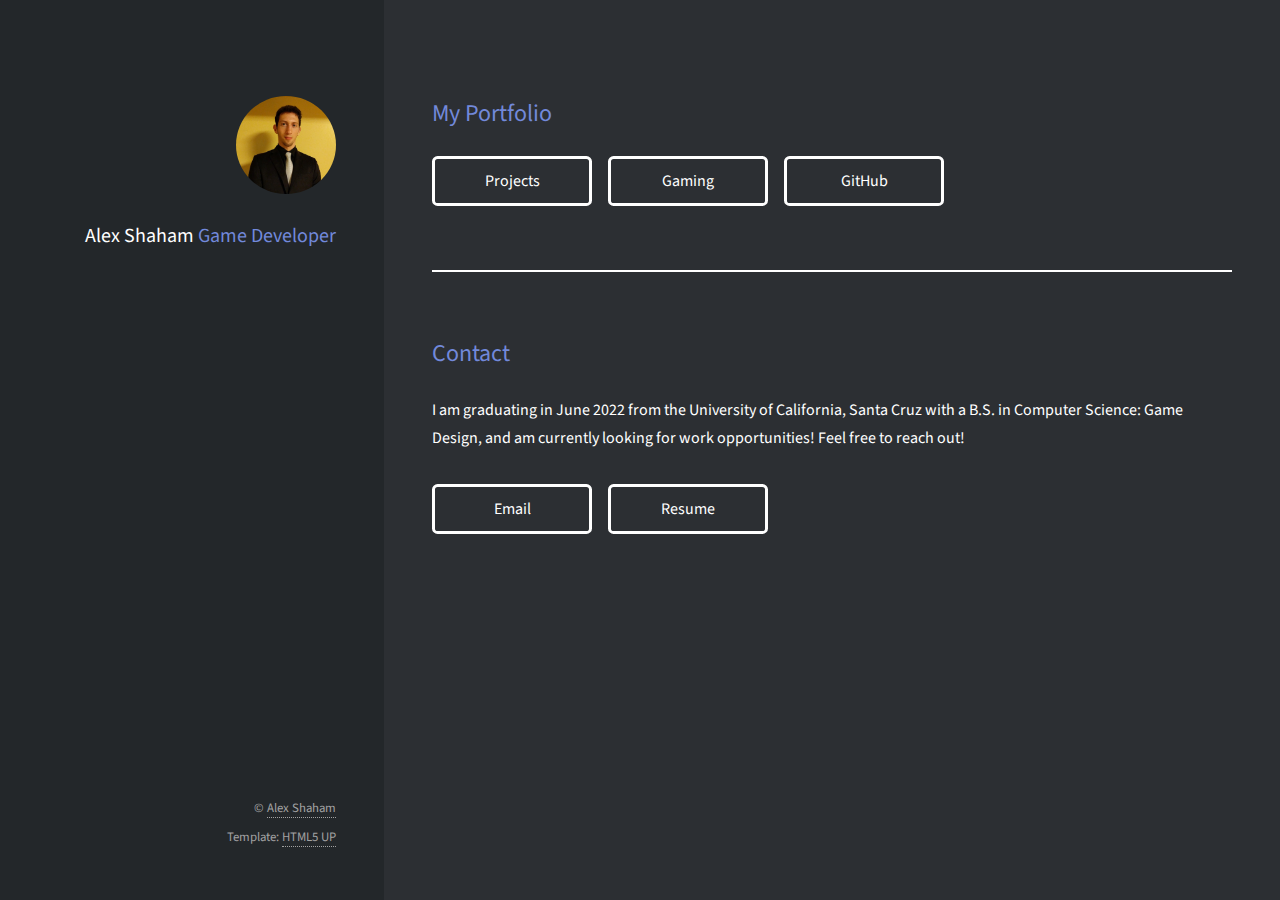
<file: index.html>
<!DOCTYPE HTML>
<html>

<head>
	<title>Alex Shaham</title>
	<meta charset="utf-8" />
	<meta name="viewport" content="width=device-width, initial-scale=1, user-scalable=no" />
	<link rel="stylesheet" href="assets/css/main.css" />
</head>

<body class="is-preload">

	<!-- Header -->
	<header id="header">
		<div class="inner">
			<a href="#" class="image avatar"><img src="images/avatar.jpg" alt="" /></a>
			<h1><strong>Alex Shaham</strong><br /> Game Developer</h1>
		</div>
	</header>

	<!-- Main -->
	<div id="main">

		<!-- One -->
		<!-- <section id="one">
			<h2>About Me</h2>
			<p>I'm a game developer aspiring to make contributions to the industry. I also have experience
				with web development and project management. </p>
		</section> -->

		<!-- Two -->
		<section id="two">
			<h2> My Portfolio</h2>

			<ul class="actions">
				<li><a href="portfolio.html" class="button">Projects</a></li>
				<li><a href="aboutme.html" class="button">Gaming</a></li>
				<li><a href="https://github.com/ajshaham1337" target="_blank" class="button">GitHub</a></li>
			</ul>
		</section>

		<!-- Three -->
		<section id="three">
			<h2>Contact</h2>
			<p>I am graduating in June 2022 from the University of California, Santa Cruz with a B.S. in Computer Science:
				Game Design, and am currently looking for work opportunities! Feel free to reach out!</p>
			<ul class="actions">
				<li><a href="mailto:ajshaham@gmail.com?subject = Feedback&body = Message" target="_blank"
						class="button">Email</a></li>
				<li><a href="./images/Resume.pdf" target="_blank" class="button">Resume</span></a></li>
			</ul>
		</section>

	</div>

	<!-- Footer -->
	<footer id="footer">
		<div class="inner">
			<!-- <ul class="icons">
				<li><a href="https://github.com/ajshaham1337" target="_blank" class="icon brands fa-github"><span
							class="label">GitHub</span></a></li>
				<li><a href="https://www.linkedin.com/in/alexander-shaham" target="_blank" class="icon brands fa-linkedin"><span
							class="label">LinkedIn</span></a></li>
				<li><a href="./images/Resume.pdf" target="_blank" class="icon solid fa-file-pdf"><span
							class="label">PdfFile</span></a></li>
				<li><a href="mailto:ajshaham@gmail.com?subject = Feedback&body = Message" target="_blank"
						class="icon solid fa-envelope"><span class="label">Email</span></a></li>
			</ul> -->

			<ul class="copyright">
				<li>&copy; <a href="https://ajshaham1337.github.io/AlexShaham/">Alex Shaham</a></li>
				<li>Template: <a href="http://html5up.net">HTML5 UP</a></li>
			</ul>
		</div>
	</footer>

	<!-- Scripts -->
	<script src="assets/js/jquery.min.js"></script>
	<script src="assets/js/jquery.poptrox.min.js"></script>
	<script src="assets/js/browser.min.js"></script>
	<script src="assets/js/breakpoints.min.js"></script>
	<script src="assets/js/util.js"></script>
	<script src="assets/js/main.js"></script>

</body>

</html>
</file>
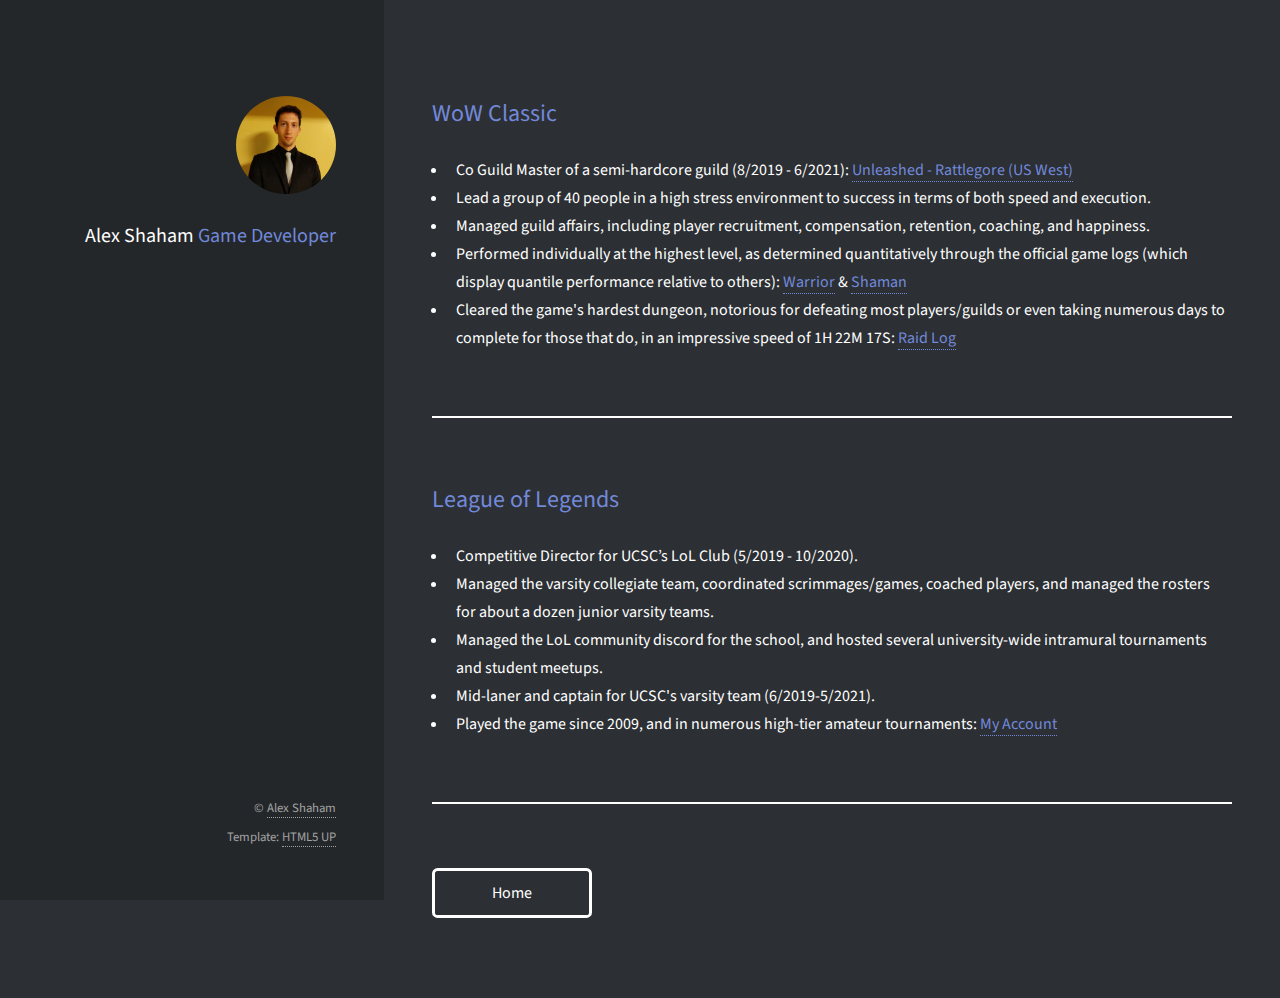
<file: aboutme.html>
<!DOCTYPE HTML>
<!--
	Strata by HTML5 UP
	html5up.net | @ajlkn
	Free for personal and commercial use under the CCA 3.0 license (html5up.net/license)
-->
<html>

<head>
  <title>Alex Shaham</title>
  <meta charset="utf-8" />
  <meta name="viewport" content="width=device-width, initial-scale=1, user-scalable=no" />
  <link rel="stylesheet" href="assets/css/main.css" />
</head>

<body class="is-preload">

  <!-- Header -->
  <header id="header">
    <div class="inner">
      <a href="#" class="image avatar"><img src="images/avatar.jpg" alt="" /></a>
      <h1><strong>Alex Shaham</strong><br /> Game Developer</h1>
    </div>
  </header>

  <!-- Main -->
  <div id="main">

    <!-- One -->
    <section id="one">
      <!-- <h2>Hobbies</h2>
      <p>Gaming (video/board/card), designing games, reading fantasy books, and playing basketball.
        I've been gaming since a very young age... I am also an ESports enthusiast...</p> -->

      <h2>WoW Classic</h2>
      <ul>
        <li>Co Guild Master of a semi-hardcore guild (8/2019 - 6/2021):
          <a
            href="https://classic.warcraftlogs.com/guild/rankings/499131/1006#fightmetric=speed&playermetrictimeframe=historical&private=1">
            Unleashed - Rattlegore (US West)</a>
        </li>
        <li>Lead a group of 40 people in a high stress environment to success in terms of both speed and execution.</li>
        <li>Managed guild affairs, including player recruitment, compensation, retention, coaching, and happiness.</li>
        <li>Performed individually at the highest level, as determined quantitatively through the official game logs
          (which display quantile performance relative to others):
          <a href="https://classic.warcraftlogs.com/character/us/rattlegore/nuja?zone=1007&new=true">Warrior</a> &
          <a
            href="https://classic.warcraftlogs.com/character/us/rattlegore/nujabes?zone=1006&new=true#metric=hps">Shaman</a>
        </li>
        <li>Cleared the game's hardest dungeon, notorious for defeating most players/guilds or even taking numerous
          days to complete for those that do, in an impressive speed of 1H 22M 17S:
          <a href="https://classic.warcraftlogs.com/reports/nzadkQpjT3LYbfHt#boss=-3&difficulty=0">Raid Log</a>
        </li>
      </ul>
    </section>
    
    <section id="two">
      <h2>League of Legends</h2>
      <ul>
        <li>Competitive Director for UCSC’s LoL Club (5/2019 - 10/2020).</li>
        <li>Managed the varsity collegiate team, coordinated scrimmages/games, coached players, and managed the
          rosters for about a dozen junior varsity teams.</li>
        <li>Managed the LoL community discord for the school, and hosted several university-wide intramural
          tournaments and student meetups.</li>
        <li>Mid-laner and captain for UCSC's varsity team (6/2019-5/2021).</li>
        <li>Played the game since 2009, and in numerous high-tier amateur tournaments:
          <a href=https://na.op.gg/summoner/userName=Nujaa>My Account</a>
        </li>
      </ul>

    </section>

    <section id="three">
      <ul class="actions">
        <li><a href="index.html" class="button">Home</a></li>
      </ul>
    </section>
  </div>

  <!-- Footer -->
  <footer id="footer">
    <div class="inner">
      <!-- <ul class="icons">
        <li><a href="https://github.com/ajshaham1337" target="_blank" class="icon brands fa-github"><span
              class="label">GitHub</span></a></li>
        <li><a href="https://www.linkedin.com/in/alexander-shaham" target="_blank" class="icon brands fa-linkedin"><span
              class="label">LinkedIn</span></a></li>
        <li><a href="mailto:ajshaham@gmail.com?subject = Feedback&body = Message" target="_blank"
            class="icon solid fa-envelope"><span class="label">Email</span></a></li>
      </ul> -->

      <ul class="copyright">
        <li>&copy; <a href="https://ajshaham1337.github.io/AlexShaham/">Alex Shaham</a></li>
        <li>Template: <a href="http://html5up.net">HTML5 UP</a></li>
      </ul>
    </div>
  </footer>

  <!-- Scripts -->
  <script src="assets/js/jquery.min.js"></script>
  <script src="assets/js/jquery.poptrox.min.js"></script>
  <script src="assets/js/browser.min.js"></script>
  <script src="assets/js/breakpoints.min.js"></script>
  <script src="assets/js/util.js"></script>
  <script src="assets/js/main.js"></script>

</body>

</html>
</file>
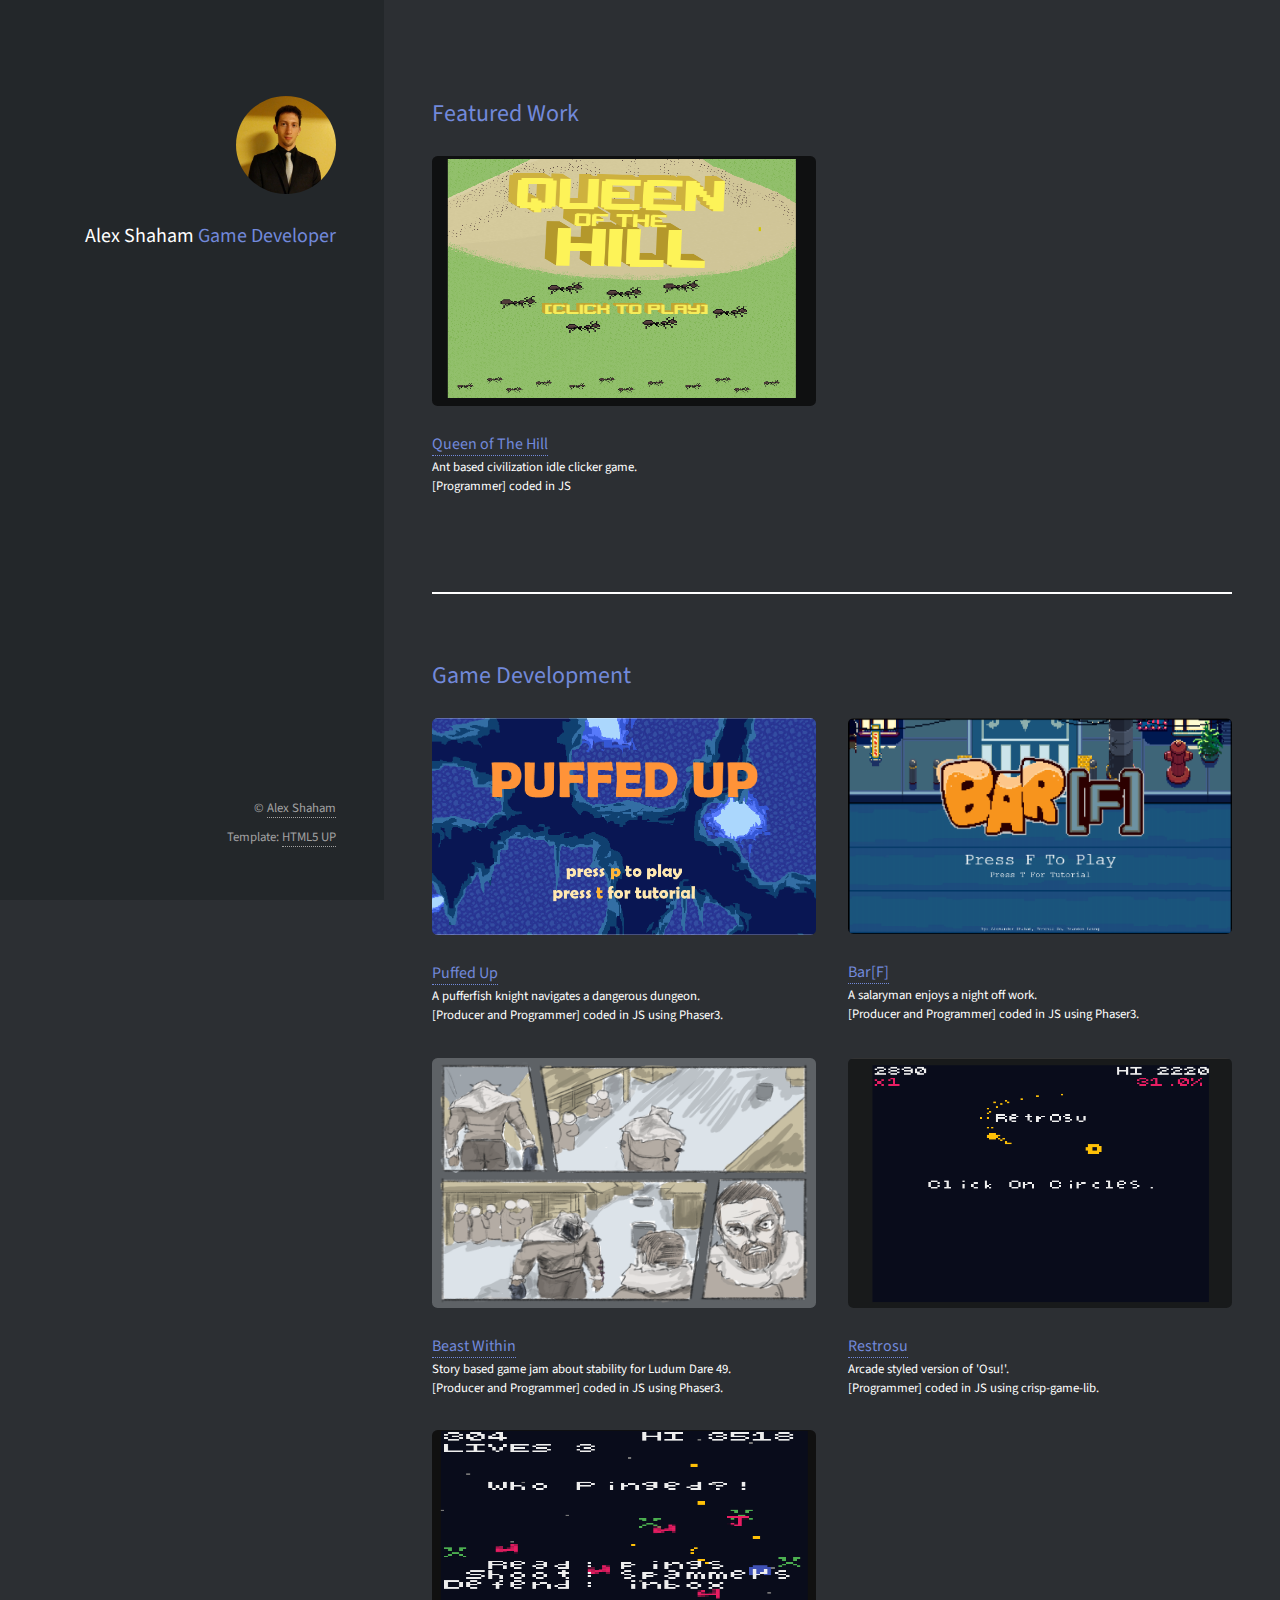
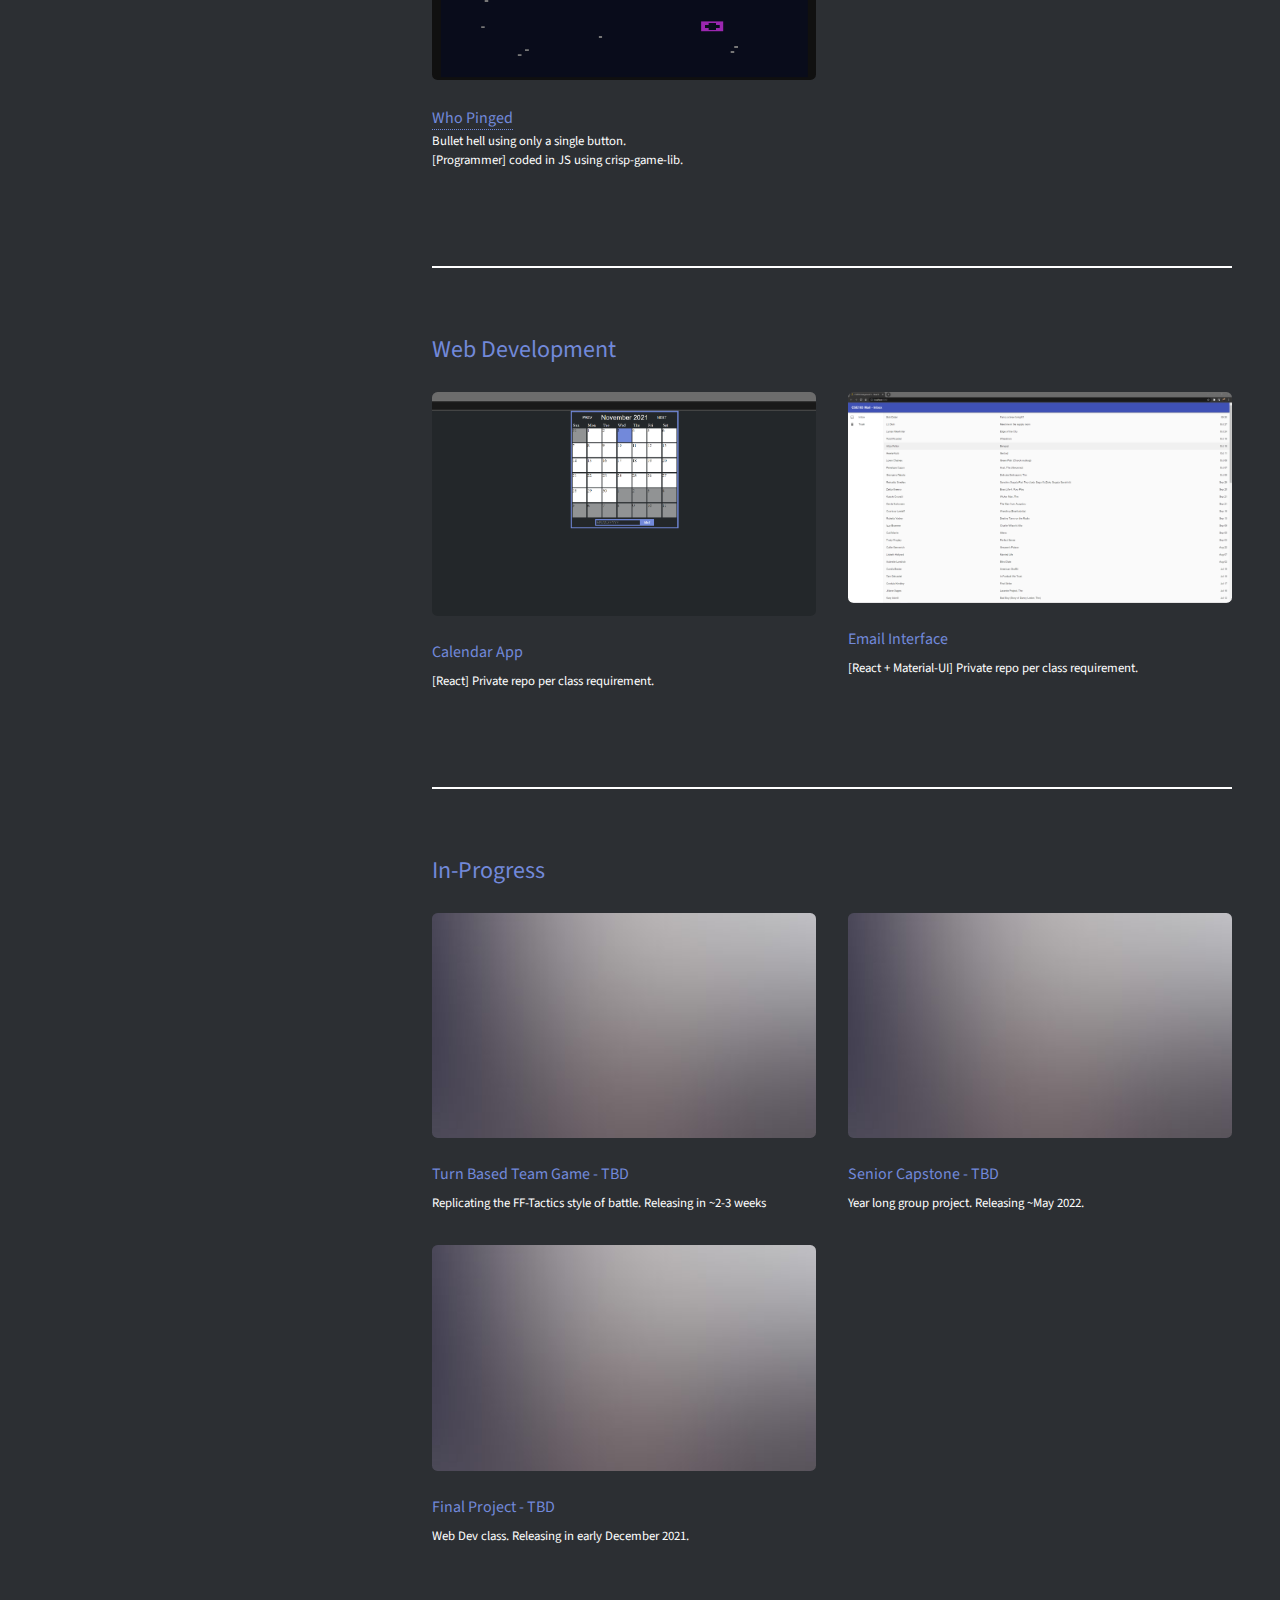
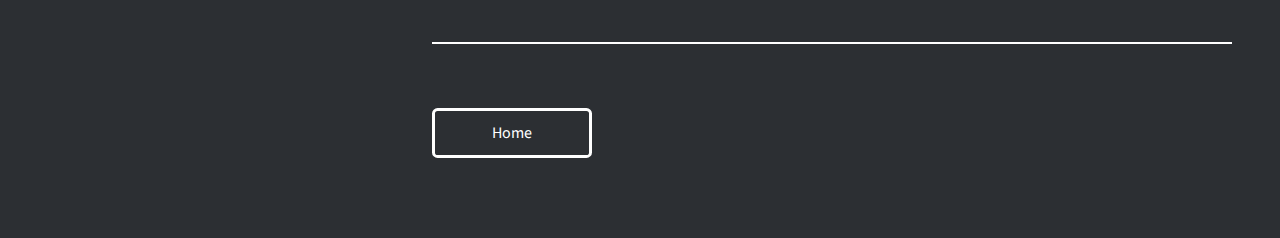
<file: portfolio.html>
<!DOCTYPE HTML>
<html>

<head>
  <title>Alex Shaham</title>
  <meta charset="utf-8" />
  <meta name="viewport" content="width=device-width, initial-scale=1, user-scalable=no" />
  <link rel="stylesheet" href="assets/css/main.css" />
</head>

<body class="is-preload">

  <!-- Header -->
  <header id="header">
    <div class="inner">
      <a href="#" class="image avatar"><img src="images/avatar.jpg" alt="" /></a>
      <h1><strong>Alex Shaham</strong><br /> Game Developer</h1>
    </div>
  </header>

  <!-- Main -->
  <div id="main">

    <!-- One -->
    <section id="one">
      <h2>Featured Work</h2>
      <div class="row">
        <article class="col-6 col-12-xsmall work-item">
          <img src="images/projectpics/qoth.png" style="max-height:250px; max-width:500px;" alt=""
            class="image fit thumb" />
          <a href="https://ajshaham1337.github.io/Queen-of-The-Hill/" target="_blank">Queen of The Hill</a>
          <p>Ant based civilization idle clicker game.<br />[Programmer] coded in JS</p>
        </article>
      </div>
    </section>

    <section id="two">
      <h2>Game Development</h2>
      <div class="row">
        <article class="col-6 col-12-xsmall work-item">
          <img src="images/projectpics/puffedup.png" style="max-height:250px; max-width:500px;" alt=""
            class="image fit thumb" />
          <a href="https://ajshaham1337.github.io/Puffed-Up/" target="_blank">Puffed Up</a>
          <p>A pufferfish knight navigates a dangerous dungeon.<br />[Producer and Programmer] coded in JS using Phaser3.</p>
        </article>

        <article class="col-6 col-12-xsmall work-item">
          <img src="images/projectpics/barf.png" style="max-height:250px; max-width:500px;" alt=""
            class="image fit thumb" />
          <a href="https://ajshaham1337.github.io/BarF/" target="_blank">Bar[F]</a>
          <p>A salaryman enjoys a night off work.<br />[Producer and Programmer] coded in JS using Phaser3.</p>
        </article>

        <article class="col-6 col-12-xsmall work-item">
          <img src="images/projectpics/ld49.png" style="max-height:250px; max-width:500px;" alt=""
            class="image fit thumb" />
          <a href="https://ajshaham1337.github.io/Beast-Within/" target="_blank">Beast Within</a>
          <p>Story based game jam about stability for Ludum Dare 49.<br />[Producer and Programmer] coded in JS using Phaser3.</p>
        </article>

        <article class="col-6 col-12-xsmall work-item">
          <img src="images/projectpics/retrosu.png" style="max-height:250px; max-width:500px;" alt=""
            class="image fit thumb" />
          <a href="https://ajshaham1337.github.io/RetrOsu/" target="_blank">Restrosu</a>
          <p>Arcade styled version of 'Osu!'.<br />[Programmer] coded in JS using crisp-game-lib.</p>
        </article>

        <article class="col-6 col-12-xsmall work-item">
          <img src="images/projectpics/whopinged.png" style="max-height:250px; max-width:500px;" alt=""
            class="image fit thumb" />
          <a href="https://ajshaham1337.github.io/Who-Pinged/" target="_blank">Who Pinged</a>
          <p>Bullet hell using only a single button.<br />[Programmer] coded in JS using crisp-game-lib.</p>
        </article>
      </div>
    </section>

    <section id="three">
      <h2>Web Development</h2>
      <div class="row">
        <article class="col-6 col-12-xsmall work-item">
          <img src="images/projectpics/calendarapp.png" style="max-height:250px; max-width:500px;" alt=""
            class="image fit thumb" />
          <h3>Calendar App</h3>
          <p>[React] Private repo per class requirement.</p>
        </article>

        <article class="col-6 col-12-xsmall work-item">
          <img src="images/projectpics/emailapp.png" style="max-height:250px; max-width:500px;" alt=""
            class="image fit thumb" />
          <h3>Email Interface</h3>
          <p>[React + Material-UI] Private repo per class requirement.</p>
        </article>
      </div>
    </section>

    <section id="four">
      <h2>In-Progress</h2>
      <div class="row">
        <article class="col-6 col-12-xsmall work-item">
          <img src="images/thumbs/03.jpg" style="max-height:250px; max-width:500px;" alt="" class="image fit thumb" />
          <h3>Turn Based Team Game - TBD</h3>
          <p>Replicating the FF-Tactics style of battle. Releasing in ~2-3 weeks</p>
        </article>

        <article class="col-6 col-12-xsmall work-item">
          <img src="images/thumbs/03.jpg" style="max-height:250px; max-width:500px;" alt="" class="image fit thumb" />
          <h3>Senior Capstone - TBD</h3>
          <p>Year long group project. Releasing ~May 2022.</p>
        </article>

        <article class="col-6 col-12-xsmall work-item">
          <img src="images/thumbs/03.jpg" style="max-height:250px; max-width:500px;" alt="" class="image fit thumb" />
          <h3>Final Project - TBD</h3>
          <p>Web Dev class. Releasing in early December 2021.</p>
        </article>
      </div>
    </section>

    <section id="five">
      <ul class="actions">
        <li><a href="index.html" class="button">Home</a></li>
      </ul>
    </section>

  </div>

  <!-- Footer -->
  <footer id="footer">
    <div class="inner">
      <!-- <ul class="icons">
        <li><a href="https://github.com/ajshaham1337" target="_blank" class="icon brands fa-github"><span
              class="label">GitHub</span></a></li>
        <li><a href="https://www.linkedin.com/in/alexander-shaham" target="_blank" class="icon brands fa-linkedin"><span
              class="label">LinkedIn</span></a></li>
        <li><a href="mailto:ajshaham@gmail.com?subject = Feedback&body = Message" target="_blank"
            class="icon solid fa-envelope"><span class="label">Email</span></a></li>
      </ul> -->

      <ul class="copyright">
        <li>&copy; <a href="https://ajshaham1337.github.io/AlexShaham/">Alex Shaham</a></li>
        <li>Template: <a href="http://html5up.net">HTML5 UP</a></li>
      </ul>
    </div>
  </footer>

  <!-- Scripts -->
  <script src="assets/js/jquery.min.js"></script>
  <script src="assets/js/jquery.poptrox.min.js"></script>
  <script src="assets/js/browser.min.js"></script>
  <script src="assets/js/breakpoints.min.js"></script>
  <script src="assets/js/util.js"></script>
  <script src="assets/js/main.js"></script>

</body>

</html>
</file>
<file: assets/css/main.css>
@import url("fontawesome-all.min.css");
@import url("https://fonts.googleapis.com/css?family=Source+Sans+Pro:400,400italic");

/*
	Strata by HTML5 UP
	html5up.net | @ajlkn
	Free for personal and commercial use under the CCA 3.0 license (html5up.net/license)
*/

html, body, div, span, applet, object,
iframe, h1, h2, h3, h4, h5, h6, p, blockquote,
pre, a, abbr, acronym, address, big, cite,
code, del, dfn, em, img, ins, kbd, q, s, samp,
small, strike, strong, sub, sup, tt, var, b,
u, i, center, dl, dt, dd, ol, ul, li, fieldset,
form, label, legend, table, caption, tbody,
tfoot, thead, tr, th, td, article, aside,
canvas, details, embed, figure, figcaption,
footer, header, hgroup, menu, nav, output, ruby,
section, summary, time, mark, audio, video {
	margin: 0;
	padding: 0;
	border: 0;
	font-size: 100%;
	font: inherit;
	vertical-align: baseline;}

article, aside, details, figcaption, figure,
footer, header, hgroup, menu, nav, section {
	display: block;}

body {
	line-height: 1;
}

ol, ul {
	list-style: none;
}

blockquote, q {
	quotes: none;
}

	blockquote:before, blockquote:after, q:before, q:after {
		content: '';
		content: none;
	}

table {
	border-collapse: collapse;
	border-spacing: 0;
}

body {
	-webkit-text-size-adjust: none;
}

mark {
	background-color: transparent;
	color: inherit;
}

input::-moz-focus-inner {
	border: 0;
	padding: 0;
}

input, select, textarea {
	-moz-appearance: none;
	-webkit-appearance: none;
	-ms-appearance: none;
	appearance: none;
}

/* Basic */

	html {
		box-sizing: border-box;
	}

	*, *:before, *:after {
		box-sizing: inherit;
	}

	body {
		background: #2C2F33;
	}

		body.is-preload *, body.is-preload *:before, body.is-preload *:after {
			-moz-animation: none !important;
			-webkit-animation: none !important;
			-ms-animation: none !important;
			animation: none !important;
			-moz-transition: none !important;
			-webkit-transition: none !important;
			-ms-transition: none !important;
			transition: none !important;
		}

	body, input, select, textarea {
		color: #fff;
		font-family: "Source Sans Pro", Helvetica, sans-serif;
		font-size: 16pt;
		font-weight: 400;
		line-height: 1.75em;
	}

	a {
		-moz-transition: color 0.2s ease-in-out, border-color 0.2s ease-in-out;
		-webkit-transition: color 0.2s ease-in-out, border-color 0.2s ease-in-out;
		-ms-transition: color 0.2s ease-in-out, border-color 0.2s ease-in-out;
		transition: color 0.2s ease-in-out, border-color 0.2s ease-in-out;
		border-bottom: dotted 1px;
		color: #7289da;
		text-decoration: none;
	}

		a:hover {
			border-bottom-color: transparent;
			color: #7289da !important;
			text-decoration: none;
		}

	strong, b {
		color: #ffffff;
		font-weight: 400;
	}

	em, i {
		font-style: italic;
	}

	p {
		margin: 0 0 2em 0;
	}

	/* note to make edits here for feng shui */
	h1, h2, h3, h4, h5, h6 {
		color: #7289da;
		font-weight: 400;
		line-height: 1em;
		margin: 0 0 1em 0;
	}

		h1 a, h2 a, h3 a, h4 a, h5 a, h6 a {
			color: inherit;
			text-decoration: none;
		}

	h1 {
		font-size: 2em;
		line-height: 1.5em;
	}

	h2 {
		font-size: 1.5em;
		line-height: 1.5em;
	}

	h3 {
		font-size: 1.25em;
		line-height: 1.5em;
	}

	h4 {
		font-size: 1.1em;
		line-height: 1.5em;
	}

	h5 {
		font-size: 0.9em;
		line-height: 1.5em;
	}

	h6 {
		font-size: 0.7em;
		line-height: 1.5em;
	}

	sub {
		font-size: 0.8em;
		position: relative;
		top: 0.5em;
	}

	sup {
		font-size: 0.8em;
		position: relative;
		top: -0.5em;
	}

	hr {
		border: 0;
		border-bottom: solid 2px #efefef;
		margin: 2em 0;
	}

		hr.major {
			margin: 3em 0;
		}

	blockquote {
		border-left: solid 6px #efefef;
		font-style: italic;
		margin: 0 0 2em 0;
		padding: 0.5em 0 0.5em 1.5em;
	}

	code {
		background: #f7f7f7;
		border-radius: 0.35em;
		border: solid 2px #efefef;
		font-family: "Courier New", monospace;
		font-size: 0.9em;
		margin: 0 0.25em;
		padding: 0.25em 0.65em;
	}

	pre {
		-webkit-overflow-scrolling: touch;
		font-family: "Courier New", monospace;
		font-size: 0.9em;
		margin: 0 0 2em 0;
	}

		pre code {
			display: block;
			line-height: 1.75em;
			padding: 1em 1.5em;
			overflow-x: auto;
		}

	.align-left {
		text-align: left;
	}

	.align-center {
		text-align: center;
	}

	.align-right {
		text-align: right;
	}

/* Container */

	.container {
		margin: 0 auto;
		max-width: calc(100% - 4em);
		width: 100%;
	}

		.container.xsmall {
			width: 25%;
		}

		.container.small {
			width: 50%;
		}

		.container.medium {
			width: 75%;
		}

		.container.large {
			width: 125%;
		}

		.container.xlarge {
			width: 150%;
		}

		.container.max {
			width: 100%;
		}

		@media screen and (max-width: 980px) {

			.container {
				width: 100% !important;
				max-width: 100% !important;
			}

		}

		@media screen and (max-width: 480px) {

			.container {
				max-width: calc(100% - 3em);
			}

		}

/* Row */

	.row {
		display: flex;
		flex-wrap: wrap;
		box-sizing: border-box;
		align-items: stretch;
	}

		.row > * {
			box-sizing: border-box;
		}

		.row.gtr-uniform > * > :last-child {
			margin-bottom: 0;
		}

		.row.aln-left {
			justify-content: flex-start;
		}

		.row.aln-center {
			justify-content: center;
		}

		.row.aln-right {
			justify-content: flex-end;
		}

		.row.aln-top {
			align-items: flex-start;
		}

		.row.aln-middle {
			align-items: center;
		}

		.row.aln-bottom {
			align-items: flex-end;
		}

		.row > .imp {
			order: -1;
		}

		.row > .col-1 {
			width: 8.33333%;
		}

		.row > .off-1 {
			margin-left: 8.33333%;
		}

		.row > .col-2 {
			width: 16.66667%;
		}

		.row > .off-2 {
			margin-left: 16.66667%;
		}

		.row > .col-3 {
			width: 25%;
		}

		.row > .off-3 {
			margin-left: 25%;
		}

		.row > .col-4 {
			width: 33.33333%;
		}

		.row > .off-4 {
			margin-left: 33.33333%;
		}

		.row > .col-5 {
			width: 41.66667%;
		}

		.row > .off-5 {
			margin-left: 41.66667%;
		}

		.row > .col-6 {
			width: 50%;
		}

		.row > .off-6 {
			margin-left: 50%;
		}

		.row > .col-7 {
			width: 58.33333%;
		}

		.row > .off-7 {
			margin-left: 58.33333%;
		}

		.row > .col-8 {
			width: 66.66667%;
		}

		.row > .off-8 {
			margin-left: 66.66667%;
		}

		.row > .col-9 {
			width: 75%;
		}

		.row > .off-9 {
			margin-left: 75%;
		}

		.row > .col-10 {
			width: 83.33333%;
		}

		.row > .off-10 {
			margin-left: 83.33333%;
		}

		.row > .col-11 {
			width: 91.66667%;
		}

		.row > .off-11 {
			margin-left: 91.66667%;
		}

		.row > .col-12 {
			width: 100%;
		}

		.row > .off-12 {
			margin-left: 100%;
		}

		.row.gtr-0 {
			margin-top: 0;
			margin-left: 0em;
		}

			.row.gtr-0 > * {
				padding: 0 0 0 0em;
			}

			.row.gtr-0.gtr-uniform {
				margin-top: 0em;
			}

				.row.gtr-0.gtr-uniform > * {
					padding-top: 0em;
				}

		.row.gtr-25 {
			margin-top: 0;
			margin-left: -0.625em;
		}

			.row.gtr-25 > * {
				padding: 0 0 0 0.625em;
			}

			.row.gtr-25.gtr-uniform {
				margin-top: -0.625em;
			}

				.row.gtr-25.gtr-uniform > * {
					padding-top: 0.625em;
				}

		.row.gtr-50 {
			margin-top: 0;
			margin-left: -1.25em;
		}

			.row.gtr-50 > * {
				padding: 0 0 0 1.25em;
			}

			.row.gtr-50.gtr-uniform {
				margin-top: -1.25em;
			}

				.row.gtr-50.gtr-uniform > * {
					padding-top: 1.25em;
				}

		.row {
			margin-top: 0;
			margin-left: -2.5em;
		}

			.row > * {
				padding: 0 0 0 2.5em;
			}

			.row.gtr-uniform {
				margin-top: -2.5em;
			}

				.row.gtr-uniform > * {
					padding-top: 2.5em;
				}

		.row.gtr-150 {
			margin-top: 0;
			margin-left: -3.75em;
		}

			.row.gtr-150 > * {
				padding: 0 0 0 3.75em;
			}

			.row.gtr-150.gtr-uniform {
				margin-top: -3.75em;
			}

				.row.gtr-150.gtr-uniform > * {
					padding-top: 3.75em;
				}

		.row.gtr-200 {
			margin-top: 0;
			margin-left: -5em;
		}

			.row.gtr-200 > * {
				padding: 0 0 0 5em;
			}

			.row.gtr-200.gtr-uniform {
				margin-top: -5em;
			}

				.row.gtr-200.gtr-uniform > * {
					padding-top: 5em;
				}

		@media screen and (max-width: 1800px) {

			.row {
				display: flex;
				flex-wrap: wrap;
				box-sizing: border-box;
				align-items: stretch;
			}

				.row > * {
					box-sizing: border-box;
				}

				.row.gtr-uniform > * > :last-child {
					margin-bottom: 0;
				}

				.row.aln-left {
					justify-content: flex-start;
				}

				.row.aln-center {
					justify-content: center;
				}

				.row.aln-right {
					justify-content: flex-end;
				}

				.row.aln-top {
					align-items: flex-start;
				}

				.row.aln-middle {
					align-items: center;
				}

				.row.aln-bottom {
					align-items: flex-end;
				}

				.row > .imp-xlarge {
					order: -1;
				}

				.row > .col-1-xlarge {
					width: 8.33333%;
				}

				.row > .off-1-xlarge {
					margin-left: 8.33333%;
				}

				.row > .col-2-xlarge {
					width: 16.66667%;
				}

				.row > .off-2-xlarge {
					margin-left: 16.66667%;
				}

				.row > .col-3-xlarge {
					width: 25%;
				}

				.row > .off-3-xlarge {
					margin-left: 25%;
				}

				.row > .col-4-xlarge {
					width: 33.33333%;
				}

				.row > .off-4-xlarge {
					margin-left: 33.33333%;
				}

				.row > .col-5-xlarge {
					width: 41.66667%;
				}

				.row > .off-5-xlarge {
					margin-left: 41.66667%;
				}

				.row > .col-6-xlarge {
					width: 50%;
				}

				.row > .off-6-xlarge {
					margin-left: 50%;
				}

				.row > .col-7-xlarge {
					width: 58.33333%;
				}

				.row > .off-7-xlarge {
					margin-left: 58.33333%;
				}

				.row > .col-8-xlarge {
					width: 66.66667%;
				}

				.row > .off-8-xlarge {
					margin-left: 66.66667%;
				}

				.row > .col-9-xlarge {
					width: 75%;
				}

				.row > .off-9-xlarge {
					margin-left: 75%;
				}

				.row > .col-10-xlarge {
					width: 83.33333%;
				}

				.row > .off-10-xlarge {
					margin-left: 83.33333%;
				}

				.row > .col-11-xlarge {
					width: 91.66667%;
				}

				.row > .off-11-xlarge {
					margin-left: 91.66667%;
				}

				.row > .col-12-xlarge {
					width: 100%;
				}

				.row > .off-12-xlarge {
					margin-left: 100%;
				}

				.row.gtr-0 {
					margin-top: 0;
					margin-left: 0em;
				}

					.row.gtr-0 > * {
						padding: 0 0 0 0em;
					}

					.row.gtr-0.gtr-uniform {
						margin-top: 0em;
					}

						.row.gtr-0.gtr-uniform > * {
							padding-top: 0em;
						}

				.row.gtr-25 {
					margin-top: 0;
					margin-left: -0.625em;
				}

					.row.gtr-25 > * {
						padding: 0 0 0 0.625em;
					}

					.row.gtr-25.gtr-uniform {
						margin-top: -0.625em;
					}

						.row.gtr-25.gtr-uniform > * {
							padding-top: 0.625em;
						}

				.row.gtr-50 {
					margin-top: 0;
					margin-left: -1.25em;
				}

					.row.gtr-50 > * {
						padding: 0 0 0 1.25em;
					}

					.row.gtr-50.gtr-uniform {
						margin-top: -1.25em;
					}

						.row.gtr-50.gtr-uniform > * {
							padding-top: 1.25em;
						}

				.row {
					margin-top: 0;
					margin-left: -2.5em;
				}

					.row > * {
						padding: 0 0 0 2.5em;
					}

					.row.gtr-uniform {
						margin-top: -2.5em;
					}

						.row.gtr-uniform > * {
							padding-top: 2.5em;
						}

				.row.gtr-150 {
					margin-top: 0;
					margin-left: -3.75em;
				}

					.row.gtr-150 > * {
						padding: 0 0 0 3.75em;
					}

					.row.gtr-150.gtr-uniform {
						margin-top: -3.75em;
					}

						.row.gtr-150.gtr-uniform > * {
							padding-top: 3.75em;
						}

				.row.gtr-200 {
					margin-top: 0;
					margin-left: -5em;
				}

					.row.gtr-200 > * {
						padding: 0 0 0 5em;
					}

					.row.gtr-200.gtr-uniform {
						margin-top: -5em;
					}

						.row.gtr-200.gtr-uniform > * {
							padding-top: 5em;
						}

		}

		@media screen and (max-width: 1280px) {

			.row {
				display: flex;
				flex-wrap: wrap;
				box-sizing: border-box;
				align-items: stretch;
			}

				.row > * {
					box-sizing: border-box;
				}

				.row.gtr-uniform > * > :last-child {
					margin-bottom: 0;
				}

				.row.aln-left {
					justify-content: flex-start;
				}

				.row.aln-center {
					justify-content: center;
				}

				.row.aln-right {
					justify-content: flex-end;
				}

				.row.aln-top {
					align-items: flex-start;
				}

				.row.aln-middle {
					align-items: center;
				}

				.row.aln-bottom {
					align-items: flex-end;
				}

				.row > .imp-large {
					order: -1;
				}

				.row > .col-1-large {
					width: 8.33333%;
				}

				.row > .off-1-large {
					margin-left: 8.33333%;
				}

				.row > .col-2-large {
					width: 16.66667%;
				}

				.row > .off-2-large {
					margin-left: 16.66667%;
				}

				.row > .col-3-large {
					width: 25%;
				}

				.row > .off-3-large {
					margin-left: 25%;
				}

				.row > .col-4-large {
					width: 33.33333%;
				}

				.row > .off-4-large {
					margin-left: 33.33333%;
				}

				.row > .col-5-large {
					width: 41.66667%;
				}

				.row > .off-5-large {
					margin-left: 41.66667%;
				}

				.row > .col-6-large {
					width: 50%;
				}

				.row > .off-6-large {
					margin-left: 50%;
				}

				.row > .col-7-large {
					width: 58.33333%;
				}

				.row > .off-7-large {
					margin-left: 58.33333%;
				}

				.row > .col-8-large {
					width: 66.66667%;
				}

				.row > .off-8-large {
					margin-left: 66.66667%;
				}

				.row > .col-9-large {
					width: 75%;
				}

				.row > .off-9-large {
					margin-left: 75%;
				}

				.row > .col-10-large {
					width: 83.33333%;
				}

				.row > .off-10-large {
					margin-left: 83.33333%;
				}

				.row > .col-11-large {
					width: 91.66667%;
				}

				.row > .off-11-large {
					margin-left: 91.66667%;
				}

				.row > .col-12-large {
					width: 100%;
				}

				.row > .off-12-large {
					margin-left: 100%;
				}

				.row.gtr-0 {
					margin-top: 0;
					margin-left: 0em;
				}

					.row.gtr-0 > * {
						padding: 0 0 0 0em;
					}

					.row.gtr-0.gtr-uniform {
						margin-top: 0em;
					}

						.row.gtr-0.gtr-uniform > * {
							padding-top: 0em;
						}

				.row.gtr-25 {
					margin-top: 0;
					margin-left: -0.5em;
				}

					.row.gtr-25 > * {
						padding: 0 0 0 0.5em;
					}

					.row.gtr-25.gtr-uniform {
						margin-top: -0.5em;
					}

						.row.gtr-25.gtr-uniform > * {
							padding-top: 0.5em;
						}

				.row.gtr-50 {
					margin-top: 0;
					margin-left: -1em;
				}

					.row.gtr-50 > * {
						padding: 0 0 0 1em;
					}

					.row.gtr-50.gtr-uniform {
						margin-top: -1em;
					}

						.row.gtr-50.gtr-uniform > * {
							padding-top: 1em;
						}

				.row {
					margin-top: 0;
					margin-left: -2em;
				}

					.row > * {
						padding: 0 0 0 2em;
					}

					.row.gtr-uniform {
						margin-top: -2em;
					}

						.row.gtr-uniform > * {
							padding-top: 2em;
						}

				.row.gtr-150 {
					margin-top: 0;
					margin-left: -3em;
				}

					.row.gtr-150 > * {
						padding: 0 0 0 3em;
					}

					.row.gtr-150.gtr-uniform {
						margin-top: -3em;
					}

						.row.gtr-150.gtr-uniform > * {
							padding-top: 3em;
						}

				.row.gtr-200 {
					margin-top: 0;
					margin-left: -4em;
				}

					.row.gtr-200 > * {
						padding: 0 0 0 4em;
					}

					.row.gtr-200.gtr-uniform {
						margin-top: -4em;
					}

						.row.gtr-200.gtr-uniform > * {
							padding-top: 4em;
						}

		}

		@media screen and (max-width: 980px) {

			.row {
				display: flex;
				flex-wrap: wrap;
				box-sizing: border-box;
				align-items: stretch;
			}

				.row > * {
					box-sizing: border-box;
				}

				.row.gtr-uniform > * > :last-child {
					margin-bottom: 0;
				}

				.row.aln-left {
					justify-content: flex-start;
				}

				.row.aln-center {
					justify-content: center;
				}

				.row.aln-right {
					justify-content: flex-end;
				}

				.row.aln-top {
					align-items: flex-start;
				}

				.row.aln-middle {
					align-items: center;
				}

				.row.aln-bottom {
					align-items: flex-end;
				}

				.row > .imp-medium {
					order: -1;
				}

				.row > .col-1-medium {
					width: 8.33333%;
				}

				.row > .off-1-medium {
					margin-left: 8.33333%;
				}

				.row > .col-2-medium {
					width: 16.66667%;
				}

				.row > .off-2-medium {
					margin-left: 16.66667%;
				}

				.row > .col-3-medium {
					width: 25%;
				}

				.row > .off-3-medium {
					margin-left: 25%;
				}

				.row > .col-4-medium {
					width: 33.33333%;
				}

				.row > .off-4-medium {
					margin-left: 33.33333%;
				}

				.row > .col-5-medium {
					width: 41.66667%;
				}

				.row > .off-5-medium {
					margin-left: 41.66667%;
				}

				.row > .col-6-medium {
					width: 50%;
				}

				.row > .off-6-medium {
					margin-left: 50%;
				}

				.row > .col-7-medium {
					width: 58.33333%;
				}

				.row > .off-7-medium {
					margin-left: 58.33333%;
				}

				.row > .col-8-medium {
					width: 66.66667%;
				}

				.row > .off-8-medium {
					margin-left: 66.66667%;
				}

				.row > .col-9-medium {
					width: 75%;
				}

				.row > .off-9-medium {
					margin-left: 75%;
				}

				.row > .col-10-medium {
					width: 83.33333%;
				}

				.row > .off-10-medium {
					margin-left: 83.33333%;
				}

				.row > .col-11-medium {
					width: 91.66667%;
				}

				.row > .off-11-medium {
					margin-left: 91.66667%;
				}

				.row > .col-12-medium {
					width: 100%;
				}

				.row > .off-12-medium {
					margin-left: 100%;
				}

				.row.gtr-0 {
					margin-top: 0;
					margin-left: 0em;
				}

					.row.gtr-0 > * {
						padding: 0 0 0 0em;
					}

					.row.gtr-0.gtr-uniform {
						margin-top: 0em;
					}

						.row.gtr-0.gtr-uniform > * {
							padding-top: 0em;
						}

				.row.gtr-25 {
					margin-top: 0;
					margin-left: -0.5em;
				}

					.row.gtr-25 > * {
						padding: 0 0 0 0.5em;
					}

					.row.gtr-25.gtr-uniform {
						margin-top: -0.5em;
					}

						.row.gtr-25.gtr-uniform > * {
							padding-top: 0.5em;
						}

				.row.gtr-50 {
					margin-top: 0;
					margin-left: -1em;
				}

					.row.gtr-50 > * {
						padding: 0 0 0 1em;
					}

					.row.gtr-50.gtr-uniform {
						margin-top: -1em;
					}

						.row.gtr-50.gtr-uniform > * {
							padding-top: 1em;
						}

				.row {
					margin-top: 0;
					margin-left: -2em;
				}

					.row > * {
						padding: 0 0 0 2em;
					}

					.row.gtr-uniform {
						margin-top: -2em;
					}

						.row.gtr-uniform > * {
							padding-top: 2em;
						}

				.row.gtr-150 {
					margin-top: 0;
					margin-left: -3em;
				}

					.row.gtr-150 > * {
						padding: 0 0 0 3em;
					}

					.row.gtr-150.gtr-uniform {
						margin-top: -3em;
					}

						.row.gtr-150.gtr-uniform > * {
							padding-top: 3em;
						}

				.row.gtr-200 {
					margin-top: 0;
					margin-left: -4em;
				}

					.row.gtr-200 > * {
						padding: 0 0 0 4em;
					}

					.row.gtr-200.gtr-uniform {
						margin-top: -4em;
					}

						.row.gtr-200.gtr-uniform > * {
							padding-top: 4em;
						}

		}

		@media screen and (max-width: 736px) {

			.row {
				display: flex;
				flex-wrap: wrap;
				box-sizing: border-box;
				align-items: stretch;
			}

				.row > * {
					box-sizing: border-box;
				}

				.row.gtr-uniform > * > :last-child {
					margin-bottom: 0;
				}

				.row.aln-left {
					justify-content: flex-start;
				}

				.row.aln-center {
					justify-content: center;
				}

				.row.aln-right {
					justify-content: flex-end;
				}

				.row.aln-top {
					align-items: flex-start;
				}

				.row.aln-middle {
					align-items: center;
				}

				.row.aln-bottom {
					align-items: flex-end;
				}

				.row > .imp-small {
					order: -1;
				}

				.row > .col-1-small {
					width: 8.33333%;
				}

				.row > .off-1-small {
					margin-left: 8.33333%;
				}

				.row > .col-2-small {
					width: 16.66667%;
				}

				.row > .off-2-small {
					margin-left: 16.66667%;
				}

				.row > .col-3-small {
					width: 25%;
				}

				.row > .off-3-small {
					margin-left: 25%;
				}

				.row > .col-4-small {
					width: 33.33333%;
				}

				.row > .off-4-small {
					margin-left: 33.33333%;
				}

				.row > .col-5-small {
					width: 41.66667%;
				}

				.row > .off-5-small {
					margin-left: 41.66667%;
				}

				.row > .col-6-small {
					width: 50%;
				}

				.row > .off-6-small {
					margin-left: 50%;
				}

				.row > .col-7-small {
					width: 58.33333%;
				}

				.row > .off-7-small {
					margin-left: 58.33333%;
				}

				.row > .col-8-small {
					width: 66.66667%;
				}

				.row > .off-8-small {
					margin-left: 66.66667%;
				}

				.row > .col-9-small {
					width: 75%;
				}

				.row > .off-9-small {
					margin-left: 75%;
				}

				.row > .col-10-small {
					width: 83.33333%;
				}

				.row > .off-10-small {
					margin-left: 83.33333%;
				}

				.row > .col-11-small {
					width: 91.66667%;
				}

				.row > .off-11-small {
					margin-left: 91.66667%;
				}

				.row > .col-12-small {
					width: 100%;
				}

				.row > .off-12-small {
					margin-left: 100%;
				}

				.row.gtr-0 {
					margin-top: 0;
					margin-left: 0em;
				}

					.row.gtr-0 > * {
						padding: 0 0 0 0em;
					}

					.row.gtr-0.gtr-uniform {
						margin-top: 0em;
					}

						.row.gtr-0.gtr-uniform > * {
							padding-top: 0em;
						}

				.row.gtr-25 {
					margin-top: 0;
					margin-left: -0.375em;
				}

					.row.gtr-25 > * {
						padding: 0 0 0 0.375em;
					}

					.row.gtr-25.gtr-uniform {
						margin-top: -0.375em;
					}

						.row.gtr-25.gtr-uniform > * {
							padding-top: 0.375em;
						}

				.row.gtr-50 {
					margin-top: 0;
					margin-left: -0.75em;
				}

					.row.gtr-50 > * {
						padding: 0 0 0 0.75em;
					}

					.row.gtr-50.gtr-uniform {
						margin-top: -0.75em;
					}

						.row.gtr-50.gtr-uniform > * {
							padding-top: 0.75em;
						}

				.row {
					margin-top: 0;
					margin-left: -1.5em;
				}

					.row > * {
						padding: 0 0 0 1.5em;
					}

					.row.gtr-uniform {
						margin-top: -1.5em;
					}

						.row.gtr-uniform > * {
							padding-top: 1.5em;
						}

				.row.gtr-150 {
					margin-top: 0;
					margin-left: -2.25em;
				}

					.row.gtr-150 > * {
						padding: 0 0 0 2.25em;
					}

					.row.gtr-150.gtr-uniform {
						margin-top: -2.25em;
					}

						.row.gtr-150.gtr-uniform > * {
							padding-top: 2.25em;
						}

				.row.gtr-200 {
					margin-top: 0;
					margin-left: -3em;
				}

					.row.gtr-200 > * {
						padding: 0 0 0 3em;
					}

					.row.gtr-200.gtr-uniform {
						margin-top: -3em;
					}

						.row.gtr-200.gtr-uniform > * {
							padding-top: 3em;
						}

		}

		@media screen and (max-width: 480px) {

			.row {
				display: flex;
				flex-wrap: wrap;
				box-sizing: border-box;
				align-items: stretch;
			}

				.row > * {
					box-sizing: border-box;
				}

				.row.gtr-uniform > * > :last-child {
					margin-bottom: 0;
				}

				.row.aln-left {
					justify-content: flex-start;
				}

				.row.aln-center {
					justify-content: center;
				}

				.row.aln-right {
					justify-content: flex-end;
				}

				.row.aln-top {
					align-items: flex-start;
				}

				.row.aln-middle {
					align-items: center;
				}

				.row.aln-bottom {
					align-items: flex-end;
				}

				.row > .imp-xsmall {
					order: -1;
				}

				.row > .col-1-xsmall {
					width: 8.33333%;
				}

				.row > .off-1-xsmall {
					margin-left: 8.33333%;
				}

				.row > .col-2-xsmall {
					width: 16.66667%;
				}

				.row > .off-2-xsmall {
					margin-left: 16.66667%;
				}

				.row > .col-3-xsmall {
					width: 25%;
				}

				.row > .off-3-xsmall {
					margin-left: 25%;
				}

				.row > .col-4-xsmall {
					width: 33.33333%;
				}

				.row > .off-4-xsmall {
					margin-left: 33.33333%;
				}

				.row > .col-5-xsmall {
					width: 41.66667%;
				}

				.row > .off-5-xsmall {
					margin-left: 41.66667%;
				}

				.row > .col-6-xsmall {
					width: 50%;
				}

				.row > .off-6-xsmall {
					margin-left: 50%;
				}

				.row > .col-7-xsmall {
					width: 58.33333%;
				}

				.row > .off-7-xsmall {
					margin-left: 58.33333%;
				}

				.row > .col-8-xsmall {
					width: 66.66667%;
				}

				.row > .off-8-xsmall {
					margin-left: 66.66667%;
				}

				.row > .col-9-xsmall {
					width: 75%;
				}

				.row > .off-9-xsmall {
					margin-left: 75%;
				}

				.row > .col-10-xsmall {
					width: 83.33333%;
				}

				.row > .off-10-xsmall {
					margin-left: 83.33333%;
				}

				.row > .col-11-xsmall {
					width: 91.66667%;
				}

				.row > .off-11-xsmall {
					margin-left: 91.66667%;
				}

				.row > .col-12-xsmall {
					width: 100%;
				}

				.row > .off-12-xsmall {
					margin-left: 100%;
				}

				.row.gtr-0 {
					margin-top: 0;
					margin-left: 0em;
				}

					.row.gtr-0 > * {
						padding: 0 0 0 0em;
					}

					.row.gtr-0.gtr-uniform {
						margin-top: 0em;
					}

						.row.gtr-0.gtr-uniform > * {
							padding-top: 0em;
						}

				.row.gtr-25 {
					margin-top: 0;
					margin-left: -0.375em;
				}

					.row.gtr-25 > * {
						padding: 0 0 0 0.375em;
					}

					.row.gtr-25.gtr-uniform {
						margin-top: -0.375em;
					}

						.row.gtr-25.gtr-uniform > * {
							padding-top: 0.375em;
						}

				.row.gtr-50 {
					margin-top: 0;
					margin-left: -0.75em;
				}

					.row.gtr-50 > * {
						padding: 0 0 0 0.75em;
					}

					.row.gtr-50.gtr-uniform {
						margin-top: -0.75em;
					}

						.row.gtr-50.gtr-uniform > * {
							padding-top: 0.75em;
						}

				.row {
					margin-top: 0;
					margin-left: -1.5em;
				}

					.row > * {
						padding: 0 0 0 1.5em;
					}

					.row.gtr-uniform {
						margin-top: -1.5em;
					}

						.row.gtr-uniform > * {
							padding-top: 1.5em;
						}

				.row.gtr-150 {
					margin-top: 0;
					margin-left: -2.25em;
				}

					.row.gtr-150 > * {
						padding: 0 0 0 2.25em;
					}

					.row.gtr-150.gtr-uniform {
						margin-top: -2.25em;
					}

						.row.gtr-150.gtr-uniform > * {
							padding-top: 2.25em;
						}

				.row.gtr-200 {
					margin-top: 0;
					margin-left: -3em;
				}

					.row.gtr-200 > * {
						padding: 0 0 0 3em;
					}

					.row.gtr-200.gtr-uniform {
						margin-top: -3em;
					}

						.row.gtr-200.gtr-uniform > * {
							padding-top: 3em;
						}

		}

/* Section/Article */

	section.special, article.special {
		text-align: center;
	}

	header p {
		color: #b2b2b2;
		position: relative;
		margin: 0 0 1.5em 0;
	}

	header h2 + p {
		font-size: 1.25em;
		margin-top: -1em;
		line-height: 1.5em;
	}

	header h3 + p {
		font-size: 1.1em;
		margin-top: -0.8em;
		line-height: 1.5em;
	}

	header h4 + p,
	header h5 + p,
	header h6 + p {
		font-size: 0.9em;
		margin-top: -0.6em;
		line-height: 1.5em;
	}

	header.major h2 {
		font-size: 2em;
	}

/* Form */

	form {
		margin: 0 0 2em 0;
	}

	label {
		color: #787878;
		display: block;
		font-size: 0.9em;
		font-weight: 400;
		margin: 0 0 1em 0;
	}

	input[type="text"],
	input[type="password"],
	input[type="email"],
	select,
	textarea {
		-moz-appearance: none;
		-webkit-appearance: none;
		-ms-appearance: none;
		appearance: none;
		background: #f7f7f7;
		border-radius: 0.35em;
		border: solid 2px transparent;
		color: inherit;
		display: block;
		outline: 0;
		padding: 0 0.75em;
		text-decoration: none;
		width: 100%;
	}

		input[type="text"]:invalid,
		input[type="password"]:invalid,
		input[type="email"]:invalid,
		select:invalid,
		textarea:invalid {
			box-shadow: none;
		}

		input[type="text"]:focus,
		input[type="password"]:focus,
		input[type="email"]:focus,
		select:focus,
		textarea:focus {
			border-color: #7289da;
		}

	select {
		background-image: url("data:image/svg+xml;charset=utf8,%3Csvg xmlns='http://www.w3.org/2000/svg' width='40' height='40' preserveAspectRatio='none' viewBox='0 0 40 40'%3E%3Cpath d='M9.4,12.3l10.4,10.4l10.4-10.4c0.2-0.2,0.5-0.4,0.9-0.4c0.3,0,0.6,0.1,0.9,0.4l3.3,3.3c0.2,0.2,0.4,0.5,0.4,0.9 c0,0.4-0.1,0.6-0.4,0.9L20.7,31.9c-0.2,0.2-0.5,0.4-0.9,0.4c-0.3,0-0.6-0.1-0.9-0.4L4.3,17.3c-0.2-0.2-0.4-0.5-0.4-0.9 c0-0.4,0.1-0.6,0.4-0.9l3.3-3.3c0.2-0.2,0.5-0.4,0.9-0.4S9.1,12.1,9.4,12.3z' fill='%23dfdfdf' /%3E%3C/svg%3E");
		background-size: 1.25rem;
		background-repeat: no-repeat;
		background-position: calc(100% - 1rem) center;
		height: 2.75em;
		padding-right: 2.75em;
		text-overflow: ellipsis;
	}

		select option {
			color: #787878;
			background: #fff;
		}

		select:focus::-ms-value {
			background-color: transparent;
		}

		select::-ms-expand {
			display: none;
		}

	input[type="text"],
	input[type="password"],
	input[type="email"],
	select {
		height: 2.75em;
	}

	textarea {
		padding: 0.75em;
	}

	input[type="checkbox"],
	input[type="radio"] {
		-moz-appearance: none;
		-webkit-appearance: none;
		-ms-appearance: none;
		appearance: none;
		display: block;
		float: left;
		margin-right: -2em;
		opacity: 0;
		width: 1em;
		z-index: -1;
	}

		input[type="checkbox"] + label,
		input[type="radio"] + label {
			text-decoration: none;
			color: #a2a2a2;
			cursor: pointer;
			display: inline-block;
			font-size: 1em;
			font-weight: 400;
			padding-left: 2.4em;
			padding-right: 0.75em;
			position: relative;
		}

			input[type="checkbox"] + label:before,
			input[type="radio"] + label:before {
				-moz-osx-font-smoothing: grayscale;
				-webkit-font-smoothing: antialiased;
				display: inline-block;
				font-style: normal;
				font-variant: normal;
				text-rendering: auto;
				line-height: 1;
				text-transform: none !important;
				font-family: 'Font Awesome 5 Free';
				font-weight: 900;
			}

			input[type="checkbox"] + label:before,
			input[type="radio"] + label:before {
				background: #f7f7f7;
				border-radius: 0.35em;
				border: solid 2px transparent;
				content: '';
				display: inline-block;
				font-size: 0.8em;
				height: 2.0625em;
				left: 0;
				line-height: 1.85625em;
				position: absolute;
				text-align: center;
				top: 0;
				width: 2.0625em;
			}

		input[type="checkbox"]:checked + label:before,
		input[type="radio"]:checked + label:before {
			background: #787878;
			border-color: #787878;
			color: #fff;
			content: '\f00c';
		}

		input[type="checkbox"]:focus + label:before,
		input[type="radio"]:focus + label:before {
			border-color: #7289da;
		}

	input[type="checkbox"] + label:before {
		border-radius: 0.35em;
	}

	input[type="radio"] + label:before {
		border-radius: 100%;
	}

	::-webkit-input-placeholder {
		color: #b2b2b2 !important;
		opacity: 1.0;
	}

	:-moz-placeholder {
		color: #b2b2b2 !important;
		opacity: 1.0;
	}

	::-moz-placeholder {
		color: #b2b2b2 !important;
		opacity: 1.0;
	}

	:-ms-input-placeholder {
		color: #b2b2b2 !important;
		opacity: 1.0;
	}

/* Box */

	.box {
		border-radius: 0.35em;
		border: solid 2px #efefef;
		margin-bottom: 2em;
		padding: 1.5em;
	}

		.box > :last-child,
		.box > :last-child > :last-child,
		.box > :last-child > :last-child > :last-child {
			margin-bottom: 0;
		}

		.box.alt {
			border: 0;
			border-radius: 0;
			padding: 0;
		}

/* Icon */

	.icon {
		text-decoration: none;
		border-bottom: none;
		position: relative;
	}

		.icon:before {
			-moz-osx-font-smoothing: grayscale;
			-webkit-font-smoothing: antialiased;
			display: inline-block;
			font-style: normal;
			font-variant: normal;
			text-rendering: auto;
			line-height: 1;
			text-transform: none !important;
			font-family: 'Font Awesome 5 Free';
			font-weight: 400;
		}

		.icon > .label {
			display: none;
		}

		.icon:before {
			line-height: inherit;
		}

		.icon.solid:before {
			font-weight: 900;
		}

		.icon.brands:before {
			font-family: 'Font Awesome 5 Brands';
		}

/* Image */

	.image {
		border-radius: 0.35em;
		border: 0;
		display: inline-block;
		position: relative;
	}

		.image:before {
			-moz-transition: opacity 0.2s ease-in-out;
			-webkit-transition: opacity 0.2s ease-in-out;
			-ms-transition: opacity 0.2s ease-in-out;
			transition: opacity 0.2s ease-in-out;
			background: url("images/overlay.png");
			border-radius: 0.35em;
			content: '';
			display: block;
			height: 100%;
			left: 0;
			opacity: 0.5;
			position: absolute;
			top: 0;
			width: 100%;
		}

		.image.thumb {
			text-align: center;
		}

			.image.thumb:after {
				-moz-transition: opacity 0.2s ease-in-out;
				-webkit-transition: opacity 0.2s ease-in-out;
				-ms-transition: opacity 0.2s ease-in-out;
				transition: opacity 0.2s ease-in-out;
				border-radius: 0.35em;
				border: solid 3px rgba(255, 255, 255, 0.5);
				color: #fff;
				content: 'View';
				display: inline-block;
				font-size: 0.8em;
				font-weight: 400;
				left: 50%;
				line-height: 2.25em;
				margin: -1.25em 0 0 -3em;
				opacity: 0;
				padding: 0 1.5em;
				position: absolute;
				text-align: center;
				text-decoration: none;
				top: 50%;
				white-space: nowrap;
			}

			.image.thumb:hover:after {
				opacity: 1.0;
			}

			.image.thumb:hover:before {
				background: url("images/overlay.png"), url("images/overlay.png");
				opacity: 1.0;
			}

		.image img {
			border-radius: 0.35em;
			display: block;
		}

		.image.left {
			float: left;
			margin: 0 1.5em 1em 0;
			top: 0.25em;
		}

		.image.right {
			float: right;
			margin: 0 0 1em 1.5em;
			top: 0.25em;
		}

		.image.left, .image.right {
			max-width: 40%;
		}

			.image.left img, .image.right img {
				width: 100%;
			}

		.image.fit {
			display: block;
			margin: 0 0 2em 0;
			width: 100%;
		}

			.image.fit img {
				width: 100%;
			}

		.image.avatar {
			border-radius: 100%;
		}

			.image.avatar:before {
				display: none;
			}

			.image.avatar img {
				border-radius: 100%;
				width: 100%;
			}

/* List */

	ol {
		list-style: decimal;
		margin: 0 0 2em 0;
		padding-left: 1.25em;
	}

		ol li {
			padding-left: 0.25em;
		}

	ul {
		list-style: disc;
		margin: 0 0 2em 0;
		padding-left: 1em;
	}

		ul li {
			padding-left: 0.5em;
		}

		ul.alt {
			list-style: none;
			padding-left: 0;
		}

			ul.alt li {
				border-top: solid 2px #efefef;
				padding: 0.5em 0;
			}

				ul.alt li:first-child {
					border-top: 0;
					padding-top: 0;
				}

	dl {
		margin: 0 0 2em 0;
	}

/* Icons */

	ul.icons {
		cursor: default;
		list-style: none;
		padding-left: 0;
	}

		ul.icons li {
			display: inline-block;
			padding: 0 1em 0 0;
		}

			ul.icons li:last-child {
				padding-right: 0;
			}

			ul.icons li .icon:before {
				font-size: 1.5em;
			}

/* Labeled Icons */

	ul.labeled-icons {
		list-style: none;
		padding: 0;
	}

		ul.labeled-icons li {
			line-height: 1.75em;
			margin: 1.5em 0 0 0;
			padding-left: 2.25em;
			position: relative;
		}

			ul.labeled-icons li:first-child {
				margin-top: 0;
			}

			ul.labeled-icons li a {
				color: inherit;
			}

			ul.labeled-icons li h3 {
				color: #b2b2b2;
				left: 0;
				position: absolute;
				text-align: center;
				top: 0;
				width: 1em;
			}

/* Actions */

	ul.actions {
		display: -moz-flex;
		display: -webkit-flex;
		display: -ms-flex;
		display: flex;
		cursor: default;
		list-style: none;
		margin-left: -1em;
		padding-left: 0;
	}

		ul.actions li {
			padding: 0 0 0 1em;
			vertical-align: middle;
		}

		ul.actions.special {
			-moz-justify-content: center;
			-webkit-justify-content: center;
			-ms-justify-content: center;
			justify-content: center;
			width: 100%;
			margin-left: 0;
		}

			ul.actions.special li:first-child {
				padding-left: 0;
			}

		ul.actions.stacked {
			-moz-flex-direction: column;
			-webkit-flex-direction: column;
			-ms-flex-direction: column;
			flex-direction: column;
			margin-left: 0;
		}

			ul.actions.stacked li {
				padding: 1.3em 0 0 0;
			}

				ul.actions.stacked li:first-child {
					padding-top: 0;
				}

		ul.actions.fit {
			width: calc(100% + 1em);
		}

			ul.actions.fit li {
				-moz-flex-grow: 1;
				-webkit-flex-grow: 1;
				-ms-flex-grow: 1;
				flex-grow: 1;
				-moz-flex-shrink: 1;
				-webkit-flex-shrink: 1;
				-ms-flex-shrink: 1;
				flex-shrink: 1;
				width: 100%;
			}

				ul.actions.fit li > * {
					width: 100%;
				}

			ul.actions.fit.stacked {
				width: 100%;
			}

		@media screen and (max-width: 480px) {

			ul.actions:not(.fixed) {
				-moz-flex-direction: column;
				-webkit-flex-direction: column;
				-ms-flex-direction: column;
				flex-direction: column;
				margin-left: 0;
				width: 100% !important;
			}

				ul.actions:not(.fixed) li {
					-moz-flex-grow: 1;
					-webkit-flex-grow: 1;
					-ms-flex-grow: 1;
					flex-grow: 1;
					-moz-flex-shrink: 1;
					-webkit-flex-shrink: 1;
					-ms-flex-shrink: 1;
					flex-shrink: 1;
					padding: 1em 0 0 0;
					text-align: center;
					width: 100%;
				}

					ul.actions:not(.fixed) li > * {
						width: 100%;
					}

					ul.actions:not(.fixed) li:first-child {
						padding-top: 0;
					}

					ul.actions:not(.fixed) li input[type="submit"],
					ul.actions:not(.fixed) li input[type="reset"],
					ul.actions:not(.fixed) li input[type="button"],
					ul.actions:not(.fixed) li button,
					ul.actions:not(.fixed) li .button {
						width: 100%;
					}

						ul.actions:not(.fixed) li input[type="submit"].icon:before,
						ul.actions:not(.fixed) li input[type="reset"].icon:before,
						ul.actions:not(.fixed) li input[type="button"].icon:before,
						ul.actions:not(.fixed) li button.icon:before,
						ul.actions:not(.fixed) li .button.icon:before {
							margin-left: -0.5em;
						}

		}

/* Table */

	.table-wrapper {
		-webkit-overflow-scrolling: touch;
		overflow-x: auto;
	}

	table {
		margin: 0 0 2em 0;
		width: 100%;
	}

		table tbody tr {
			border: solid 1px #efefef;
			border-left: 0;
			border-right: 0;
		}

			table tbody tr:nth-child(2n + 1) {
				background-color: #f7f7f7;
			}

		table td {
			padding: 0.75em 0.75em;
		}

		table th {
			color: #787878;
			font-size: 0.9em;
			font-weight: 400;
			padding: 0 0.75em 0.75em 0.75em;
			text-align: left;
		}

		table thead {
			border-bottom: solid 2px #efefef;
		}

		table tfoot {
			border-top: solid 2px #efefef;
		}

		table.alt {
			border-collapse: separate;
		}

			table.alt tbody tr td {
				border: solid 2px #efefef;
				border-left-width: 0;
				border-top-width: 0;
			}

				table.alt tbody tr td:first-child {
					border-left-width: 2px;
				}

			table.alt tbody tr:first-child td {
				border-top-width: 2px;
			}

			table.alt thead {
				border-bottom: 0;
			}

			table.alt tfoot {
				border-top: 0;
			}

/* Button */

	input[type="submit"],
	input[type="reset"],
	input[type="button"],
	.button {
		-moz-appearance: none;
		-webkit-appearance: none;
		-ms-appearance: none;
		appearance: none;
		-moz-transition: background-color 0.2s ease-in-out, color 0.2s ease-in-out, border-color 0.2s ease-in-out;
		-webkit-transition: background-color 0.2s ease-in-out, color 0.2s ease-in-out, border-color 0.2s ease-in-out;
		-ms-transition: background-color 0.2s ease-in-out, color 0.2s ease-in-out, border-color 0.2s ease-in-out;
		transition: background-color 0.2s ease-in-out, color 0.2s ease-in-out, border-color 0.2s ease-in-out;
		background-color: transparent;
		border-radius: 0.35em;
		border: solid 3px #ffffff;
		color: #ffffff !important;
		cursor: pointer;
		display: inline-block;
		font-weight: 400;
		height: 3.15em;
		height: calc(2.75em + 6px);
		line-height: 2.75em;
		min-width: 10em;
		padding: 0 1.5em;
		text-align: center;
		text-decoration: none;
		white-space: nowrap;
	}

		input[type="submit"]:hover,
		input[type="reset"]:hover,
		input[type="button"]:hover,
		.button:hover {
			border-color: #7289da;
			color: #7289da !important;
		}

		input[type="submit"]:active,
		input[type="reset"]:active,
		input[type="button"]:active,
		.button:active {
			background-color: #23272A;
			border-color: #7289da;
			color: #7289da !important;
		}

		input[type="submit"].icon,
		input[type="reset"].icon,
		input[type="button"].icon,
		.button.icon {
			padding-left: 1.35em;
		}

			input[type="submit"].icon:before,
			input[type="reset"].icon:before,
			input[type="button"].icon:before,
			.button.icon:before {
				margin-right: 0.5em;
			}

		input[type="submit"].fit,
		input[type="reset"].fit,
		input[type="button"].fit,
		.button.fit {
			min-width: 0;
			width: 100%;
		}

		input[type="submit"].small,
		input[type="reset"].small,
		input[type="button"].small,
		.button.small {
			font-size: 0.8em;
		}

		input[type="submit"].large,
		input[type="reset"].large,
		input[type="button"].large,
		.button.large {
			font-size: 1.35em;
		}

		input[type="submit"].primary,
		input[type="reset"].primary,
		input[type="button"].primary,
		.button.primary {
			background-color: #7289da;
			border-color: #7289da;
			color: #ffffff !important;
		}

			input[type="submit"].primary:hover,
			input[type="reset"].primary:hover,
			input[type="button"].primary:hover,
			.button.primary:hover {
				background-color: #7289da;
				border-color: #7289da;
			}

			input[type="submit"].primary:active,
			input[type="reset"].primary:active,
			input[type="button"].primary:active,
			.button.primary:active {
				background-color: #7289da;
				border-color: #7289da;
			}

		input[type="submit"].disabled, input[type="submit"]:disabled,
		input[type="reset"].disabled,
		input[type="reset"]:disabled,
		input[type="button"].disabled,
		input[type="button"]:disabled,
		.button.disabled,
		.button:disabled {
			background-color: #e7e7e7 !important;
			border-color: #e7e7e7 !important;
			color: #b2b2b2 !important;
			cursor: default;
		}

/* Work Item */

	.work-item {
		margin: 0 0 2em 0;
	}

		.work-item .image {
			margin: 0 0 1.5em 0;
		}

		.work-item h3 {
			font-size: 1em;
			margin: 0 0 0.5em 0;
		}

		.work-item p {
			font-size: 0.8em;
			line-height: 1.5em;
			margin: 0;
		}

/* Header */

	#header {
		display: -moz-flex;
		display: -webkit-flex;
		display: -ms-flex;
		display: flex;
		-moz-flex-direction: column;
		-webkit-flex-direction: column;
		-ms-flex-direction: column;
		flex-direction: column;
		-moz-align-items: -moz-flex-end;
		-webkit-align-items: -webkit-flex-end;
		-ms-align-items: -ms-flex-end;
		align-items: flex-end;
		-moz-justify-content: space-between;
		-webkit-justify-content: space-between;
		-ms-justify-content: space-between;
		justify-content: space-between;
		background-color: #23272A;
		background-attachment: scroll,								scroll;
		/* background-image: url("images/overlay.png"), url("../../images/bg.jpg"); */
		background-position: top left,							top left;
		background-repeat: repeat,								no-repeat;
		background-size: auto,								150%;
		color: #a2a2a2;
		height: 100%;
		left: 0;
		padding: 8em 4em;
		position: fixed;
		text-align: right;
		top: 0;
		width: 35%;
	}

		#header > * {
			-moz-flex-shrink: 0;
			-webkit-flex-shrink: 0;
			-ms-flex-shrink: 0;
			flex-shrink: 0;
			width: 100%;
		}

		#header > .inner {
			-moz-flex-grow: 1;
			-webkit-flex-grow: 1;
			-ms-flex-grow: 1;
			flex-grow: 1;
			margin: 0 0 2em 0;
		}

		#header strong, #header b {
			color: #ffffff;
		}

		#header h2, #header h3, #header h4, #header h5, #header h6 {
			color: #ffffff;
		}

		#header h1 {
			color: #7289DA;
			font-size: 1.35em;
			line-height: 1.75em;
			margin: 0;
		}

		#header .image.avatar {
			margin: 0 0 1em 0;
			width: 6.25em;
		}

/* Footer */

	#footer .icons {
		margin: 1em 0 0 0;
	}

		#footer .icons a {
			color: #ffffff;
		}

	#footer .copyright {
		color: #a2a2a2;
		font-size: 0.8em;
		list-style: none;
		margin: 1em 0 0 0;
		padding: 0;
	}

		#footer .copyright li {
			border-left: solid 1px #99AAB5;
			display: inline-block;
			line-height: 1em;
			margin-left: 0.75em;
			padding-left: 0.75em;
		}

			#footer .copyright li:first-child {
				border-left: 0;
				margin-left: 0;
				padding-left: 0;
			}

			#footer .copyright li a {
				color: inherit;
			}

/* Main */

	#main {
		margin-left: 35%;
		max-width: 54em;
		padding: 8em 4em 4em 4em;
		width: calc(100% - 35%);
	}

		#main > section {
			border-top: solid 2px #ffffff;
			margin: 4em 0 0 0;
			padding: 4em 0 0 0;
		}

			#main > section:first-child {
				border-top: 0;
				margin-top: 0;
				padding-top: 0;
			}

/* Poptrox */

	@-moz-keyframes spin {
		0% {
			-moz-transform: rotate(0deg);
			-webkit-transform: rotate(0deg);
			-ms-transform: rotate(0deg);
			transform: rotate(0deg);
		}

		100% {
			-moz-transform: rotate(360deg);
			-webkit-transform: rotate(360deg);
			-ms-transform: rotate(360deg);
			transform: rotate(360deg);
		}
	}

	@-webkit-keyframes spin {
		0% {
			-moz-transform: rotate(0deg);
			-webkit-transform: rotate(0deg);
			-ms-transform: rotate(0deg);
			transform: rotate(0deg);
		}

		100% {
			-moz-transform: rotate(360deg);
			-webkit-transform: rotate(360deg);
			-ms-transform: rotate(360deg);
			transform: rotate(360deg);
		}
	}

	@-ms-keyframes spin {
		0% {
			-moz-transform: rotate(0deg);
			-webkit-transform: rotate(0deg);
			-ms-transform: rotate(0deg);
			transform: rotate(0deg);
		}

		100% {
			-moz-transform: rotate(360deg);
			-webkit-transform: rotate(360deg);
			-ms-transform: rotate(360deg);
			transform: rotate(360deg);
		}
	}

	@keyframes spin {
		0% {
			-moz-transform: rotate(0deg);
			-webkit-transform: rotate(0deg);
			-ms-transform: rotate(0deg);
			transform: rotate(0deg);
		}

		100% {
			-moz-transform: rotate(360deg);
			-webkit-transform: rotate(360deg);
			-ms-transform: rotate(360deg);
			transform: rotate(360deg);
		}
	}

	.poptrox-popup {
		-moz-box-sizing: content-box;
		-webkit-box-sizing: content-box;
		-ms-box-sizing: content-box;
		box-sizing: content-box;
		-webkit-tap-highlight-color: rgba(255, 255, 255, 0);
		background: #7289da;
		border-radius: 0.35em;
		box-shadow: 0 0.1em 0.15em 0 rgba(0, 0, 0, 0.15);
		overflow: hidden;
		padding-bottom: 3em;
	}

		.poptrox-popup .loader {
			text-decoration: none;
			-moz-animation: spin 1s linear infinite;
			-webkit-animation: spin 1s linear infinite;
			-ms-animation: spin 1s linear infinite;
			animation: spin 1s linear infinite;
			font-size: 1.5em;
			height: 1em;
			left: 50%;
			line-height: 1em;
			margin: -0.5em 0 0 -0.5em;
			position: absolute;
			top: 50%;
			width: 1em;
		}

			.poptrox-popup .loader:before {
				-moz-osx-font-smoothing: grayscale;
				-webkit-font-smoothing: antialiased;
				display: inline-block;
				font-style: normal;
				font-variant: normal;
				text-rendering: auto;
				line-height: 1;
				text-transform: none !important;
				font-family: 'Font Awesome 5 Free';
				font-weight: 900;
			}

			.poptrox-popup .loader:before {
				content: '\f1ce';
			}

		.poptrox-popup .caption {
			background: #7289da;
			bottom: 0;
			cursor: default;
			font-size: 0.9em;
			height: 3em;
			left: 0;
			line-height: 2.8em;
			position: absolute;
			text-align: center;
			width: 100%;
			z-index: 1;
		}

		.poptrox-popup .nav-next,
		.poptrox-popup .nav-previous {
			text-decoration: none;
			-moz-transition: opacity 0.2s ease-in-out;
			-webkit-transition: opacity 0.2s ease-in-out;
			-ms-transition: opacity 0.2s ease-in-out;
			transition: opacity 0.2s ease-in-out;
			-webkit-tap-highlight-color: rgba(255, 255, 255, 0);
			background: rgba(0, 0, 0, 0.01);
			cursor: pointer;
			height: 100%;
			opacity: 0;
			position: absolute;
			top: 0;
			width: 50%;
		}

			.poptrox-popup .nav-next:before,
			.poptrox-popup .nav-previous:before {
				-moz-osx-font-smoothing: grayscale;
				-webkit-font-smoothing: antialiased;
				display: inline-block;
				font-style: normal;
				font-variant: normal;
				text-rendering: auto;
				line-height: 1;
				text-transform: none !important;
				font-family: 'Font Awesome 5 Free';
				font-weight: 900;
			}

			.poptrox-popup .nav-next:before,
			.poptrox-popup .nav-previous:before {
				color: #fff;
				font-size: 2.5em;
				height: 1em;
				line-height: 1em;
				margin-top: -0.75em;
				position: absolute;
				text-align: center;
				top: 50%;
				width: 1.5em;
			}

		.poptrox-popup .nav-next {
			right: 0;
		}

			.poptrox-popup .nav-next:before {
				content: '\f105';
				right: 0;
			}

		.poptrox-popup .nav-previous {
			left: 0;
		}

			.poptrox-popup .nav-previous:before {
				content: '\f104';
				left: 0;
			}

		.poptrox-popup .closer {
			text-decoration: none;
			-moz-transition: opacity 0.2s ease-in-out;
			-webkit-transition: opacity 0.2s ease-in-out;
			-ms-transition: opacity 0.2s ease-in-out;
			transition: opacity 0.2s ease-in-out;
			-webkit-tap-highlight-color: rgba(255, 255, 255, 0);
			color: #fff;
			height: 4em;
			line-height: 4em;
			opacity: 0;
			position: absolute;
			right: 0;
			text-align: center;
			top: 0;
			width: 4em;
			z-index: 2;
		}

			.poptrox-popup .closer:before {
				-moz-osx-font-smoothing: grayscale;
				-webkit-font-smoothing: antialiased;
				display: inline-block;
				font-style: normal;
				font-variant: normal;
				text-rendering: auto;
				line-height: 1;
				text-transform: none !important;
				font-family: 'Font Awesome 5 Free';
				font-weight: 900;
			}

			.poptrox-popup .closer:before {
				-moz-box-sizing: content-box;
				-webkit-box-sizing: content-box;
				-ms-box-sizing: content-box;
				box-sizing: content-box;
				border-radius: 100%;
				border: solid 3px rgba(255, 255, 255, 0.5);
				content: '\f00d';
				display: block;
				font-size: 1em;
				height: 1.75em;
				left: 50%;
				line-height: 1.75em;
				margin: -0.875em 0 0 -0.875em;
				position: absolute;
				top: 50%;
				width: 1.75em;
			}

		.poptrox-popup:hover .nav-next,
		.poptrox-popup:hover .nav-previous {
			opacity: 0.5;
		}

			.poptrox-popup:hover .nav-next:hover,
			.poptrox-popup:hover .nav-previous:hover {
				opacity: 1.0;
			}

		.poptrox-popup:hover .closer {
			opacity: 0.5;
		}

			.poptrox-popup:hover .closer:hover {
				opacity: 1.0;
			}

/* Touch */

	body.is-touch .image.thumb:before {
		opacity: 0.5 !important;
	}

	body.is-touch .image.thumb:after {
		display: none !important;
	}

	body.is-touch #header {
		background-attachment: scroll;
		background-size: auto, cover;
	}

	body.is-touch .poptrox-popup .nav-next,
	body.is-touch .poptrox-popup .nav-previous,
	body.is-touch .poptrox-popup .closer {
		opacity: 1.0 !important;
	}

/* XLarge */

	@media screen and (max-width: 1800px) {

		/* Basic */

			body, input, select, textarea {
				font-size: 12pt;
			}

	}

/* Large */

	@media screen and (max-width: 1280px) {

		/* Header */

			#header {
				padding: 6em 3em 3em 3em;
				width: 30%;
			}

				#header h1 {
					font-size: 1.25em;
				}

					#header h1 br {
						display: none;
					}

				#header > .inner {
					margin-bottom: 0;
				}

		/* Footer */

			#footer .copyright li {
				border-left-width: 0;
				display: block;
				line-height: 2.25em;
				margin-left: 0;
				padding-left: 0;
			}

		/* Main */

			#main {
				margin-left: 30%;
				max-width: none;
				padding: 6em 3em 3em 3em;
				width: calc(100% - 30%);
			}

	}

/* Medium */

	@media screen and (max-width: 980px) {

		/* Basic */

			h1 br, h2 br, h3 br, h4 br, h5 br, h6 br {
				display: none;
			}

		/* List */

			ul.icons li .icon {
				font-size: 1.25em;
			}

		/* Header */

			#header {
				background-attachment: scroll;
				background-position: top left, center center;
				background-size: auto,		cover;
				left: auto;
				padding: 6em 4em;
				position: relative;
				text-align: center;
				top: auto;
				width: 100%;
				display: block;
			}

				#header h1 {
					font-size: 1.75em;
				}

					#header h1 br {
						display: inline;
					}

		/* Footer */

			#footer {
				background-attachment: scroll;
				background-color: #1f1815;
				background-image: url("images/overlay.png"), url("../../images/bg.jpg");
				background-position: top left,						bottom center;
				background-repeat: repeat,							no-repeat;
				background-size: auto,							cover;
				bottom: auto;
				left: auto;
				padding: 4em 4em 6em 4em;
				position: relative;
				text-align: center;
				width: 100%;
			}

				#footer .icons {
					margin: 0 0 1em 0;
				}

				#footer .copyright {
					margin: 0 0 1em 0;
				}

					#footer .copyright li {
						border-left-width: 1px;
						display: inline-block;
						line-height: 1em;
						margin-left: 0.75em;
						padding-left: 0.75em;
					}

		/* Main */

			#main {
				margin: 0;
				padding: 6em 4em;
				width: 100%;
			}

	}

/* Small */

	@media screen and (max-width: 736px) {

		/* Basic */

			h1 {
				font-size: 1.5em;
			}

			h2 {
				font-size: 1.2em;
			}

			h3 {
				font-size: 1em;
			}

		/* Section/Article */

			section.special, article.special {
				text-align: center;
			}

			header.major h2 {
				font-size: 1.35em;
			}

		/* List */

			ul.labeled-icons li {
				padding-left: 2em;
			}

				ul.labeled-icons li h3 {
					line-height: 1.75em;
				}

		/* Header */

			#header {
				padding: 2.25em 1.5em;
			}

				#header h1 {
					font-size: 1.35em;
				}

		/* Footer */

			#footer {
				padding: 2.25em 1.5em;
			}

		/* Main */

			#main {
				padding: 2.25em 1.5em 0.25em 1.5em;
			}

				#main > section {
					margin: 2.25em 0 0 0;
					padding: 2.25em 0 0 0;
				}

		/* Poptrox */

			.poptrox-popup {
				border-radius: 0;
			}

				.poptrox-popup .nav-next:before,
				.poptrox-popup .nav-previous:before {
					margin-top: -1em;
				}

	}

/* XSmall */

	@media screen and (max-width: 480px) {

		/* Header */

			#header {
				padding: 4.5em 1.5em;
			}

				#header h1 br {
					display: none;
				}

		/* Footer */

			#footer .copyright li {
				border-left-width: 0;
				display: block;
				line-height: 2.25em;
				margin-left: 0;
				padding-left: 0;
			}

	}
</file>
